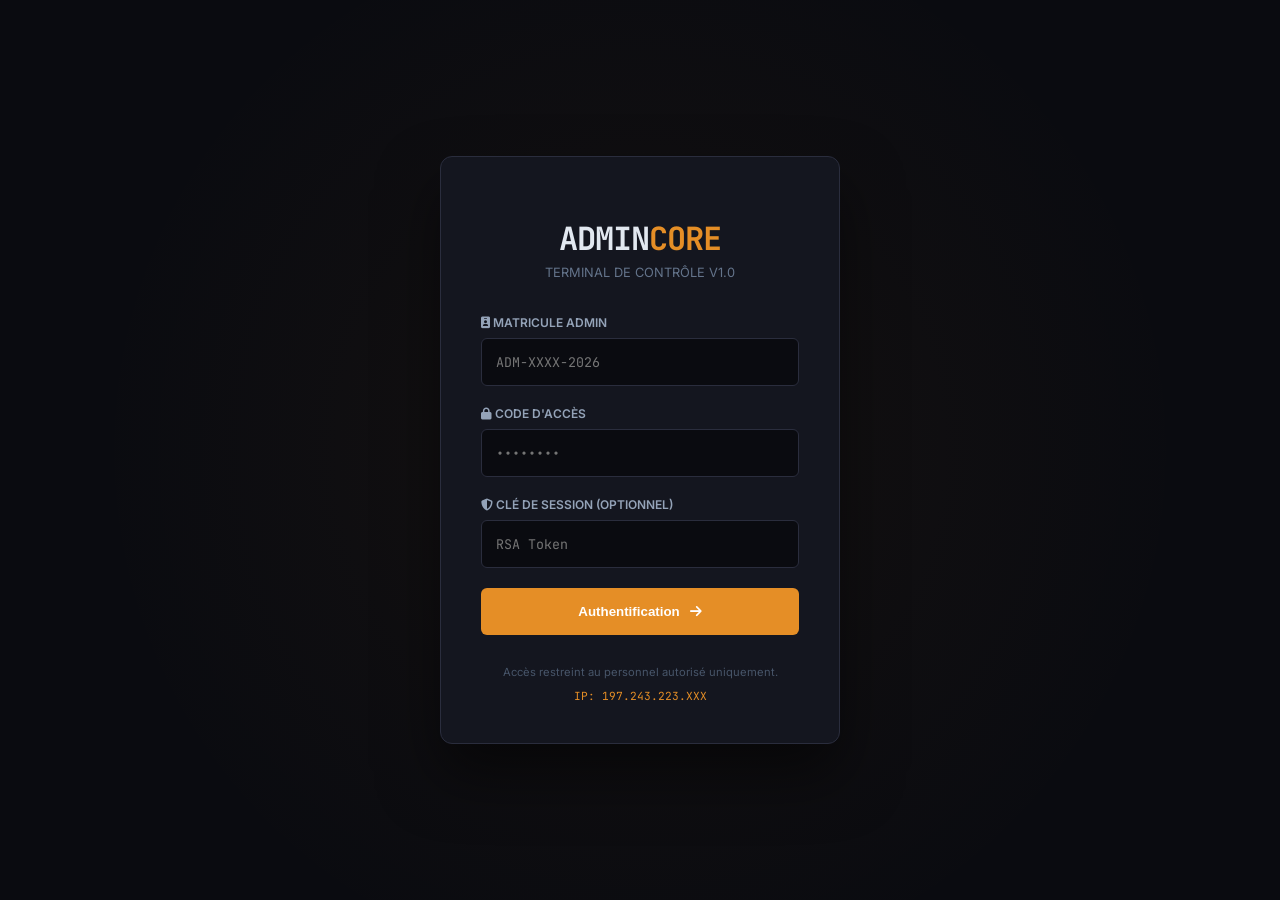
<file: adminauth.html>
<!DOCTYPE html>
<html lang="fr">
<head>
    <meta charset="UTF-8">
    <meta name="viewport" content="width=device-width, initial-scale=1.0">
    <title>Accès Sécurisé | Admin Terminal</title>
    <link rel="stylesheet" href="css/adminauth.css">
    <link href="https://fonts.googleapis.com/css2?family=JetBrains+Mono:wght@400;700&family=Inter:wght@400;600&display=swap" rel="stylesheet">
    <link rel="stylesheet" href="https://cdnjs.cloudflare.com/ajax/libs/font-awesome/6.4.0/css/all.min.css">
</head>
<body>

    <div class="login-overlay"></div>
    
    <div class="admin-auth-card">
        <div class="auth-header">
            <i class="fa-solid fa-key-skeleton"></i>
            <h1>ADMIN<span>CORE</span></h1>
            <p>Terminal de contrôle V1.0</p>
        </div>

        <form id="adminLoginForm">
            <div class="input-field">
                <label><i class="fa-solid fa-id-badge"></i> Matricule Admin</label>
                <input type="text" id="adminID" placeholder="ADM-XXXX-2026" required>
            </div>

            <div class="input-field">
                <label><i class="fa-solid fa-lock"></i> Code d'accès</label>
                <input type="password" id="adminPassword" placeholder="••••••••" required>
            </div>

            <div class="input-field">
                <label><i class="fa-solid fa-shield-halved"></i> Clé de Session (Optionnel)</label>
                <input type="text" placeholder="RSA Token">
            </div>

            <button type="submit" class="btn-login">
                <span>Authentification</span>
                <i class="fa-solid fa-arrow-right"></i>
            </button>
        </form>

        <div class="auth-footer">
            <p>Accès restreint au personnel autorisé uniquement.</p>
            <p class="ip-address">IP: <span id="user-ip">192.168.1.105</span></p>
        </div>
    </div>

    <script src="js/adminauth.js"></script>
</body>
</html>
</file>
<file: css/adminauth.css>
:root {
    --bg-dark: #0a0b10;
    --card-bg: #14161f;
    --accent-admin: #e58e26;
    --border-color: #2a2d3d;
    --text-main: #e2e8f0;
}

* { margin: 0; padding: 0; box-sizing: border-box; }

body {
    font-family: 'Inter', sans-serif;
    background-color: var(--bg-dark);
    color: var(--text-main);
    height: 100vh;
    display: flex;
    align-items: center;
    justify-content: center;
    overflow: hidden;
}

/* Effet de fond "Matrix" léger */
.login-overlay {
    position: absolute;
    top: 0; left: 0; width: 100%; height: 100%;
    background: radial-gradient(circle at center, rgba(229, 142, 38, 0.05) 0%, transparent 70%);
    z-index: -1;
}

.admin-auth-card {
    background: var(--card-bg);
    width: 400px;
    padding: 40px;
    border-radius: 12px;
    border: 1px solid var(--border-color);
    box-shadow: 0 30px 60px rgba(0,0,0,0.5);
    animation: slideUp 0.6s ease-out;
}

@keyframes slideUp {
    from { opacity: 0; transform: translateY(30px); }
    to { opacity: 1; transform: translateY(0); }
}

.auth-header { text-align: center; margin-bottom: 35px; }
.auth-header i { font-size: 2.5rem; color: var(--accent-admin); margin-bottom: 15px; }
.auth-header h1 { font-family: 'JetBrains Mono', monospace; letter-spacing: -1px; }
.auth-header h1 span { color: var(--accent-admin); }
.auth-header p { font-size: 0.8rem; color: #64748b; margin-top: 5px; text-transform: uppercase; }

.input-field { margin-bottom: 20px; }
.input-field label { display: block; font-size: 0.75rem; font-weight: 600; color: #94a3b8; margin-bottom: 8px; text-transform: uppercase; }
.input-field input {
    width: 100%;
    background: #0a0b10;
    border: 1px solid var(--border-color);
    padding: 14px;
    border-radius: 6px;
    color: white;
    font-family: 'JetBrains Mono', monospace;
    transition: 0.3s;
}

.input-field input:focus { border-color: var(--accent-admin); outline: none; box-shadow: 0 0 10px rgba(229, 142, 38, 0.2); }

.btn-login {
    width: 100%;
    padding: 16px;
    background: var(--accent-admin);
    color: white;
    border: none;
    border-radius: 6px;
    font-weight: 700;
    cursor: pointer;
    display: flex;
    justify-content: center;
    align-items: center;
    gap: 10px;
    transition: 0.3s;
}

.btn-login:hover { filter: brightness(1.1); transform: translateY(-2px); }

.auth-footer { margin-top: 30px; text-align: center; font-size: 0.7rem; color: #475569; }
.ip-address { margin-top: 10px; font-family: 'JetBrains Mono', monospace; color: var(--accent-admin); }
</file>
